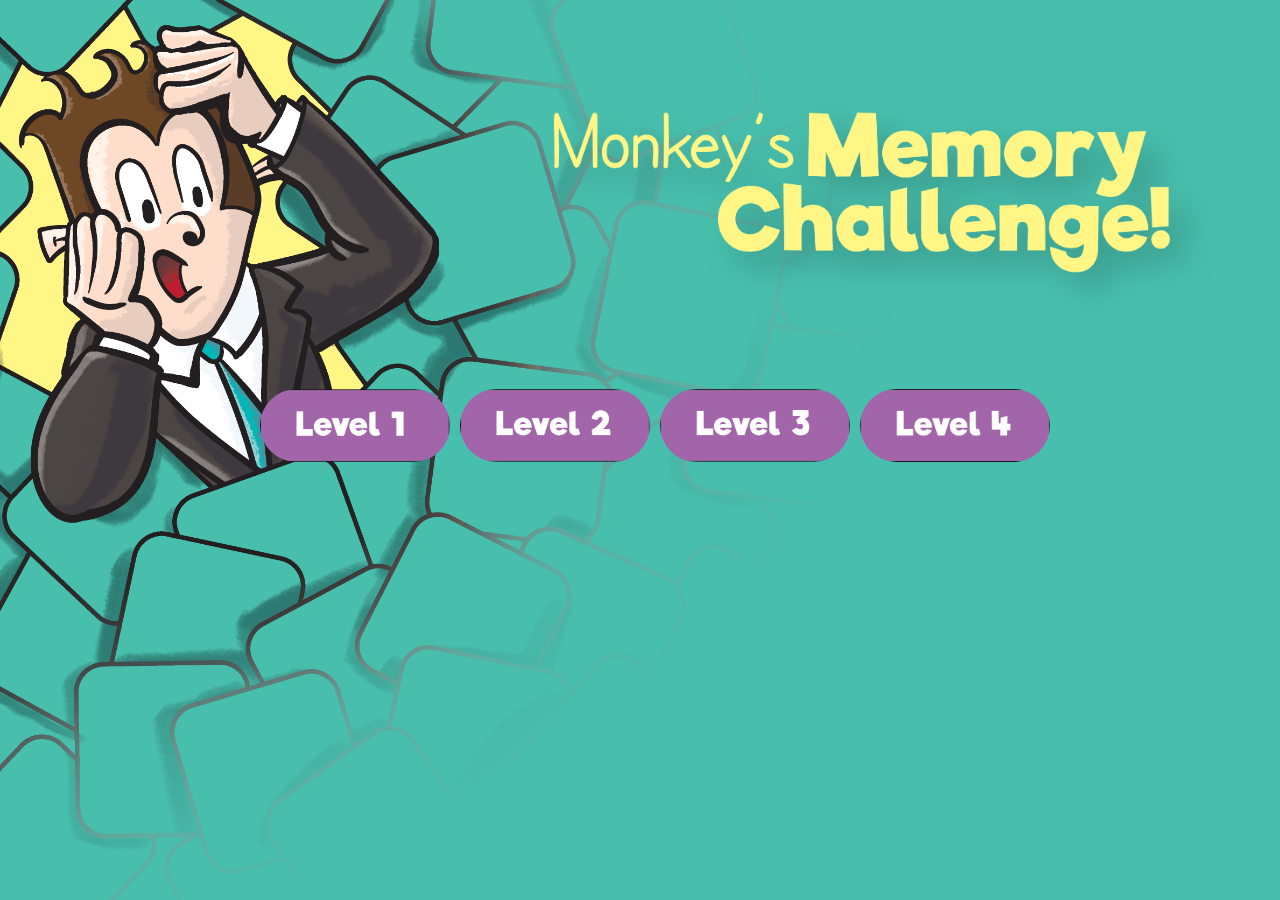
<file: index.html>
<!doctype html>
<html>
<head>
<meta charset="utf-8">
<title>Memory Games</title>
	  <link rel="stylesheet" href="style.css" />
</head>

<body class="frontpage">
	<div class="header" style="margin-top: 10%; margin-bottom: 30%;">

    <img id="title" src="images/monkeytext.png" />

  </div>

	<div class="containermain">

		<div class="cantainerblock">
		  <h2></h2>
          <a href="options.html?level=1"><img src="images/level%201%20button@2x.png" alt="" title=""></a>
		</div>
		<div class="cantainerblock">
		  <h2></h2>
          <a href="options.html?level=2"><img src="images/level%202%20button%20@2x.png" alt="" title=""></a>
		</div>
		<div class="cantainerblock">
		  <h2></h2>
          <a href="options.html?level=3"><img src="images/level%203%20button%20@2x.png" alt="" title=""></a>
		</div>
        
        <div class="cantainerblock">
		  <h2></h2>
          <a href="options.html?level=4"><img src="images/level%204%20button%20@2x.png" alt="" title=""></a>
		</div>


	</div>


</body>
</html>
</file>
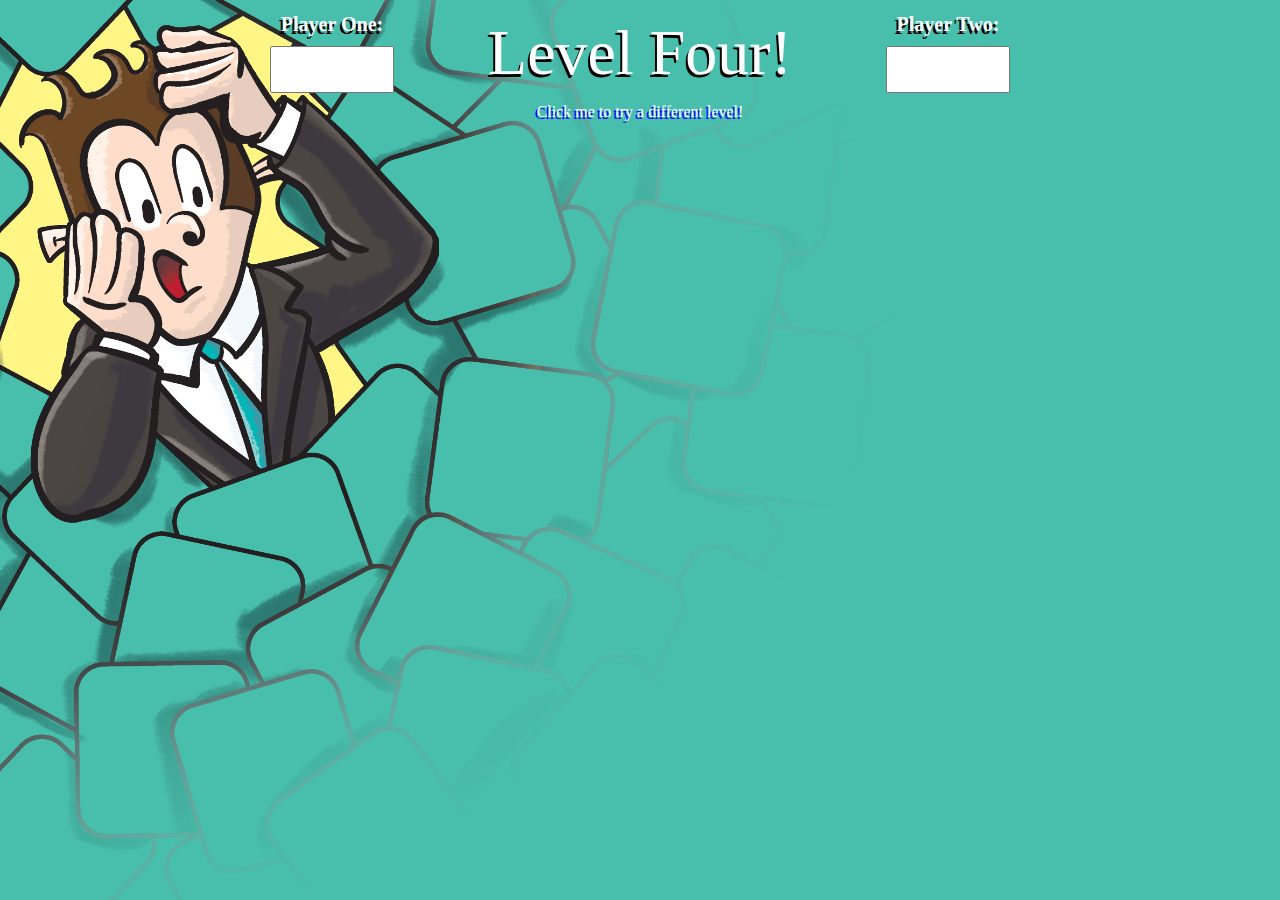
<file: levelFour.html>
<!DOCTYPE html>
<html>
<head>
  <meta charset="utf-8">
  <link rel="stylesheet" href="style.css">
  <link href='https://fonts.googleapis.com/css?family=Bevan' rel='stylesheet' type='text/css'>
  <title> Memory Game </title>
</head>
<body>
  <h1>
<div class="counter">
<b>Player One:</b><br>
<input type="number">
</div>
<span>Level Four!</span>
<div class="counter">
<b>Player Two:</b><br>
<input type="number">
</div>
</h1>
  <a href="index.html" class="home-link">Click me to try a different level!</a>
  <div id="board"></div>


  <script src="levelFour.js"></script>
</body>
</html>
</file>
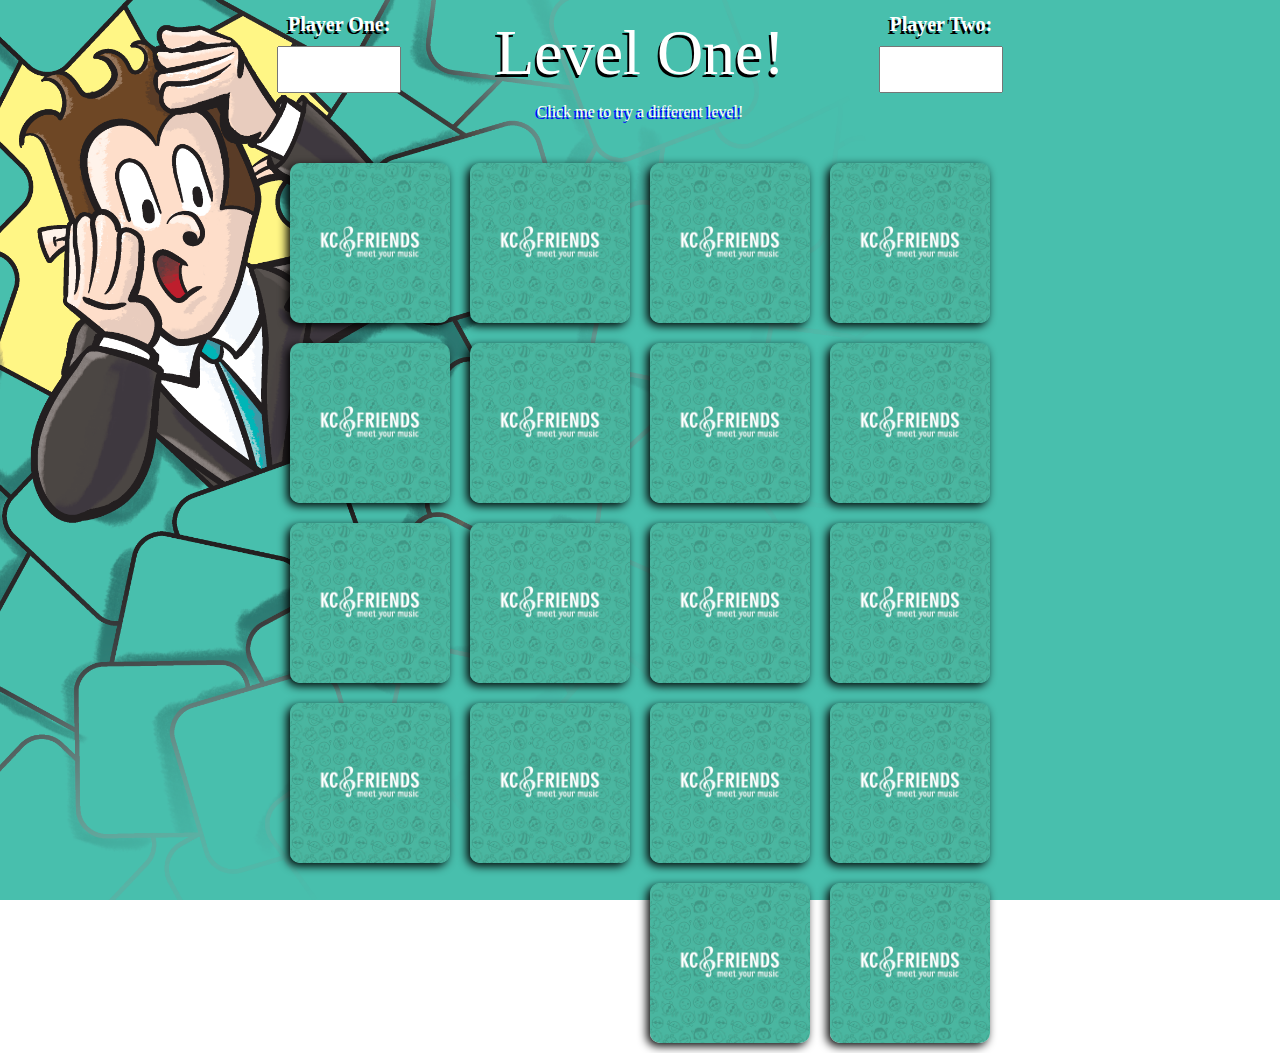
<file: levelOne.html>
<!DOCTYPE html>
<html>
<head>
  <meta charset="utf-8">
  <link rel="stylesheet" href="style.css">
  <link href='https://fonts.googleapis.com/css?family=Bevan' rel='stylesheet' type='text/css'>
  <title> Memory Game </title>
</head>
<body>
<h1>
<div class="counter">
<b>Player One:</b><br>
<input type="number">
</div>
<span>Level One!</span>
<div class="counter">
<b>Player Two:</b><br>
<input type="number">
</div>
</h1>

  <a href="index.html" class="home-link">Click me to try a different level!</a>
  <div id="board"></div>


  <script src="levelOne.js"></script>
</body>
</html>
</file>
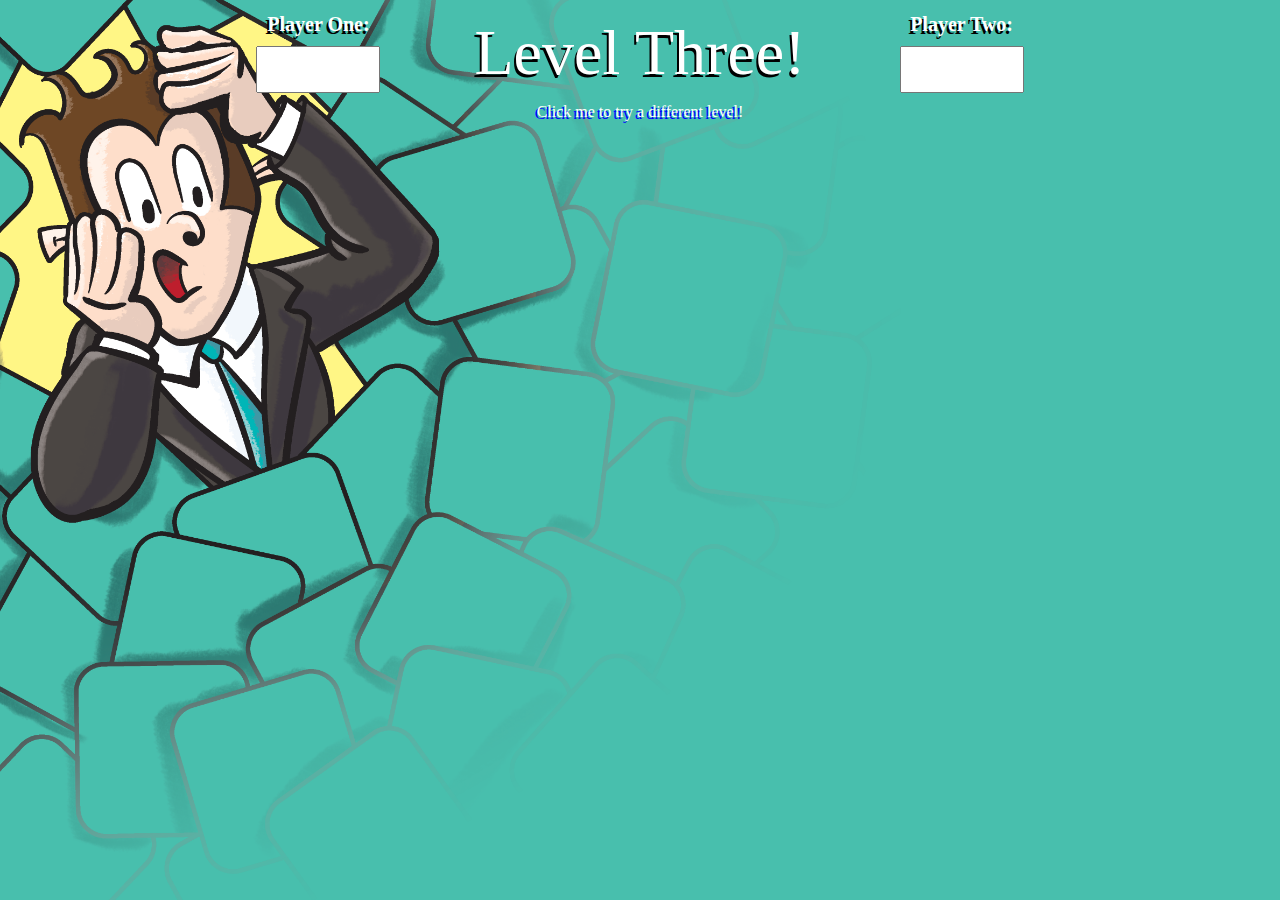
<file: levelThree.html>
<!DOCTYPE html>
<html>
<head>
  <meta charset="utf-8">
  <link rel="stylesheet" href="style.css">
  <link href='https://fonts.googleapis.com/css?family=Bevan' rel='stylesheet' type='text/css'>
  <title> Memory Game </title>
</head>
<body>
  <h1>
<div class="counter">
<b>Player One:</b><br>
<input type="number">
</div>
<span>Level Three!</span>
<div class="counter">
<b>Player Two:</b><br>
<input type="number">
</div>
</h1>
  <a href="index.html" class="home-link">Click me to try a different level!</a>
  <div id="board"></div>


  <script src="levelThree.js"></script>
</body>
</html>
</file>
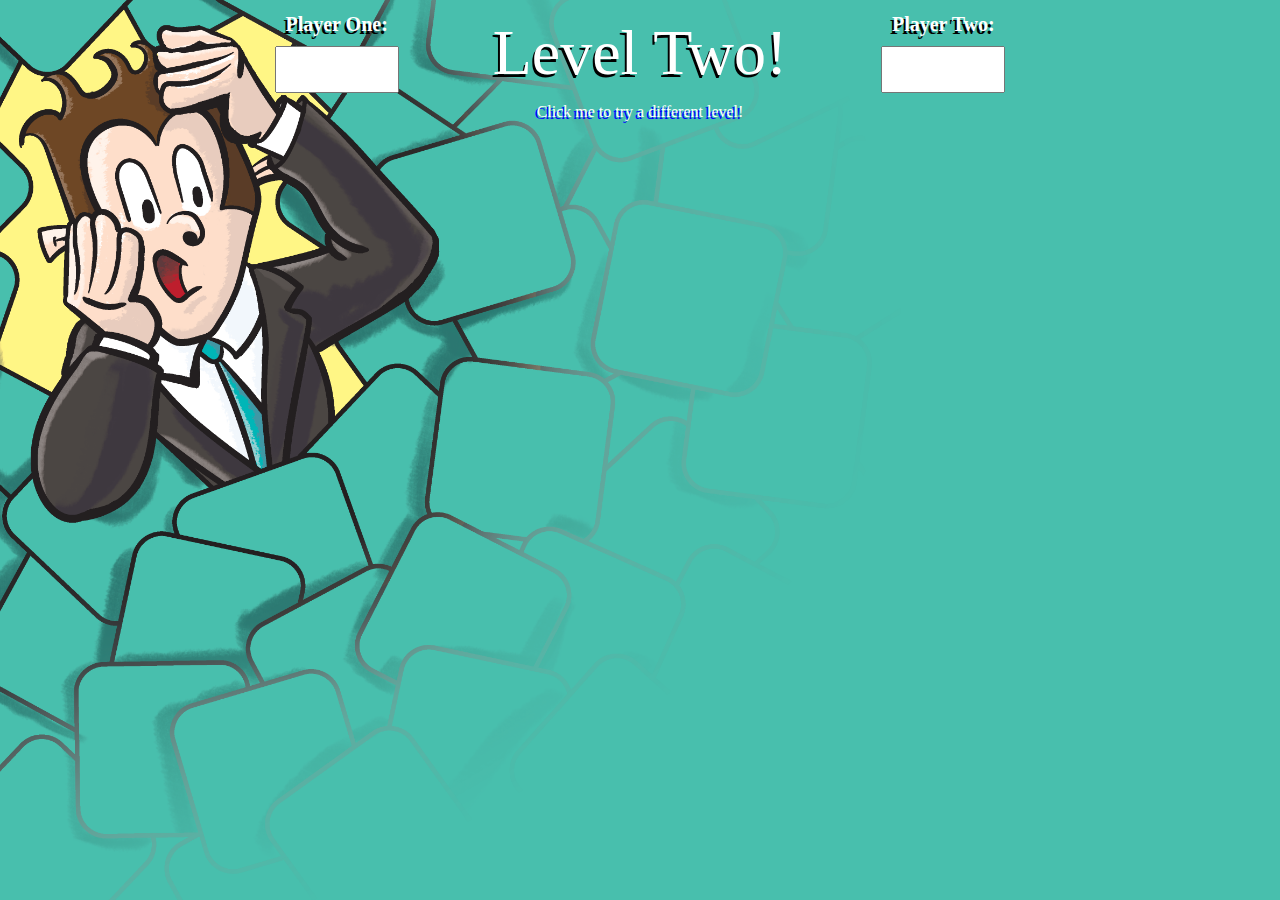
<file: levelTwo.html>
<!DOCTYPE html>
<html>
<head>
  <meta charset="utf-8">
  <link rel="stylesheet" href="style.css">
  <link href='https://fonts.googleapis.com/css?family=Bevan' rel='stylesheet' type='text/css'>
  <title> Memory Game </title>
</head>
<body>
<h1>
<div class="counter">
<b>Player One:</b><br>
<input type="number">
</div>
<span>Level Two!</span>
<div class="counter">
<b>Player Two:</b><br>
<input type="number">
</div>
</h1>
  <a href="index.html" class="home-link">Click me to try a different level!</a>
  <div id="board"></div>


  <script src="levelTwo.js"></script>
</body>
</html>
</file>
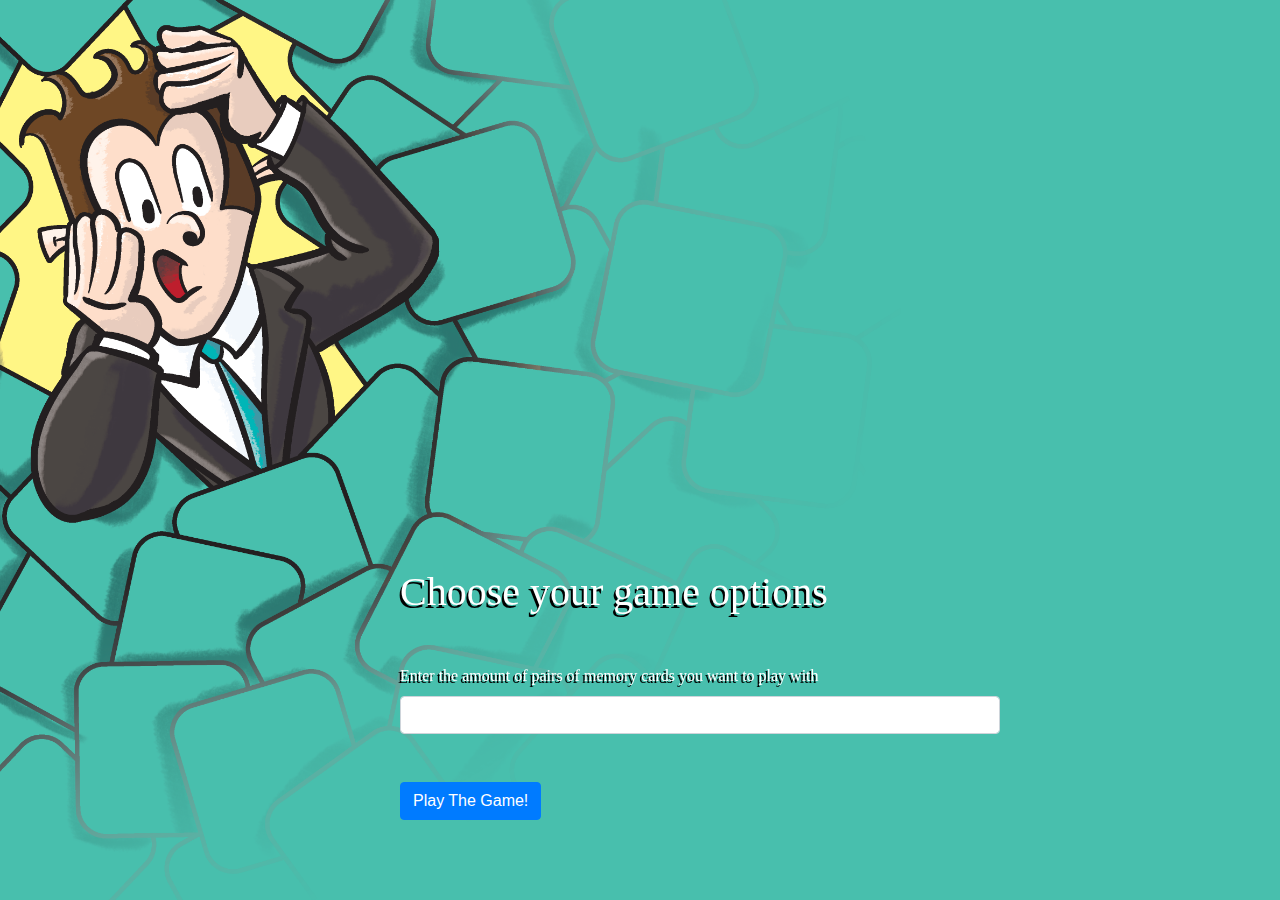
<file: options.html>
<!doctype html>
<html>
<head>
    <meta charset="utf-8">
    <title>Memory Game Options</title>
    <link rel="stylesheet" href="https://stackpath.bootstrapcdn.com/bootstrap/4.5.2/css/bootstrap.min.css"
          integrity="sha384-JcKb8q3iqJ61gNV9KGb8thSsNjpSL0n8PARn9HuZOnIxN0hoP+VmmDGMN5t9UJ0Z" crossorigin="anonymous">
    <link rel="stylesheet" href="style.css"/>

</head>

<body class="mainbg">
<div class="header" style="margin-top: 10%; margin-bottom: 5%;">
</div>

<div class="containermain">
    <h2 class="text-left mb-5">Choose your game options</h2>

    <form action="" id="optionsForm">
        <label for="pairCount" class="text-white cursive" id="pairCountLabel">Enter the amount of pairs of memory cards
            you want to play
            with</label>
        <input type="number" class="form-control w-75" id="pairCount" min="1" max="" name="pairCount" required>

        <button type="submit" class="btn btn-primary mt-5">Play The Game!</button>
    </form>
</div>

<script src="https://code.jquery.com/jquery-3.5.1.slim.min.js"
        integrity="sha256-4+XzXVhsDmqanXGHaHvgh1gMQKX40OUvDEBTu8JcmNs=" crossorigin="anonymous"></script>
<script>
    const urlParams = new URLSearchParams(window.location.search);
    const level = urlParams.get('level');
    const pairCount = $('#pairCount');
    const pairCountLabel = $('#pairCountLabel');
    const optionsForm = $('#optionsForm');

    switch (level) {
        case '1':
            pairCount.attr('max', '9');
            pairCount.attr('value', '9');
            pairCountLabel.append(' (maximum of 9):');
            optionsForm.attr('action', 'levelOne.html');
            break;
        case '2':
            pairCount.attr('max', '12');
            pairCount.attr('value', '12');
            pairCountLabel.append(' (maximum of 12):');
            optionsForm.attr('action', 'levelTwo.html');
            break;
        case '3':
            pairCount.attr('max', '16');
            pairCount.attr('value', '16');
            pairCountLabel.append(' (maximum of 16):');
            optionsForm.attr('action', 'levelThree.html');
            break;
        case '4':
            pairCount.attr('max', '8');
            pairCount.attr('value', '8');
            pairCountLabel.append(' (maximum of 8):');
            optionsForm.attr('action', 'levelFour.html');
            break;
    }
</script>
</body>
</html>
</file>
<file: style.css>
h1 .counter, h1 span {display: inline-block; vertical-align: middle; margin: 0 20px}
h1 .counter {width: 200px; font-family: Riffic; font-size: 20px;}
h1 .counter input[type=number] {
    font-family: Riffic;
    font-size: 20px;
    padding: 10px;
    width: 10ch;
    margin-top: 10px;
}
body {
    background: url("images/Memory_Print.png") no-repeat fixed center center;
    -webkit-background-size: cover;
    -moz-background-size: cover;
    -o-background-size: cover;
    background-size: cover;
}

#title {
    position: fixed;
    top: 0;
    right: 0;
    width: 50%;
    height: auto;
    margin: 6rem;
    filter: drop-shadow(1rem 1rem 1rem rgba(0, 0, 0, 0.2));
}

frontpage {
    background: url("images/monkey_print.jpg") no-repeat fixed center center;
    -webkit-background-size: cover;
    -moz-background-size: cover;
    -o-background-size: cover;
    background-size: cover;
}
.cursive {
    font-family: Riffic;
    text-shadow: -2px 2px #000000;
}

.home-link {
    text-align: center;
    display: block;
    color: white;
    font-family: Riffic;
    margin-bottom: 2rem;
    text-shadow: -2px 2px blue;
    text-decoration: none;
}

.mainbg {
    box-sizing: border-box;
    width: 100%;
    height: 100%;
    position: fixed;
    bottom: 0;
    right: 0;
    display: flex;
    flex-direction: column;
    align-items: flex-end;
    justify-content: flex-end;
    padding: 0 5rem 5rem 0;
    
    
}

.containermain {
    width: 800px;
}

.frontpage .containermain {
    margin: 0 auto;
}

.cantainerblock {
    width: 160px;
    float: left;
    border-radius: 10px;
    margin: 20px;
}

.cantainerblock img {
    border-radius: 45px;
    width: 190px;

}

.cantainerblock img:hover {
    cursor: pointer;

}

.cantainerblock h2 {
    color: white;
    text-align: center;
    font-size: 20px;
}

.title {
    margin-top: 0px;
    display: block;
    text-align: center;
    color: #FFFFFF;
    font-size: 100px;
    margin-bottom: 15px;

    font-family: Riffic;
    text-transform: uppercase;
    
    font-weight: 900;
}

h1 {
    text-align: center;
    font-size: 4em;
    color: white;
    /*font-family: 'Amatic SC', cursive;*/
    font-family: Riffic;
    font-weight: 500;
    margin-bottom: 10px;
    margin-top: 10px;
    text-shadow: -2px 3px #000;

}

h2 {
    text-align: center;
    font-size: 2.5em;
    color: white;
    font-family: Riffic;
    font-weight: 300;
    text-shadow: -2px 3px #000;
    margin-bottom: 5px;
    margin-top: -15px;
}

#board {
    background-color: transparent;
    width: 720px;
    height: 530px;
    padding-left: 10px;
    padding-right: 10px;
    padding-bottom: 10px;
    margin: 0px auto;
}


.card {
    width: 160px;
    height: 160px;
    margin: 10px;
    float: right;
    background-image: url("images/back.jpg");
    background-size: 160px 160px;
    border-radius: 10px;
    -moz-box-shadow: -3px 3px 10px #000;
    -webkit-box-shadow: -3px 3px 10px #000;
    box-shadow: -3px 3px 10px #000;
}


.card img {
    display: none;
}

.card.image img {
    display: block;
}

.image {
    width: 160px;
    height: 160px;
    -webkit-border-radius: 10px;
    -moz-border-radius: 10px;
    border-radius: 10px;
    background: white;
    object-fit: scale-down;
}

.image.match {
    width: 160px;
    height: 160px;
    -webkit-border-radius: 10px;
    -moz-border-radius: 10px;
    border-radius: 10px;
}


/* <div class="cards">Black</div>  */
/* <div class="cards front">Blue</div>  */
</file>
